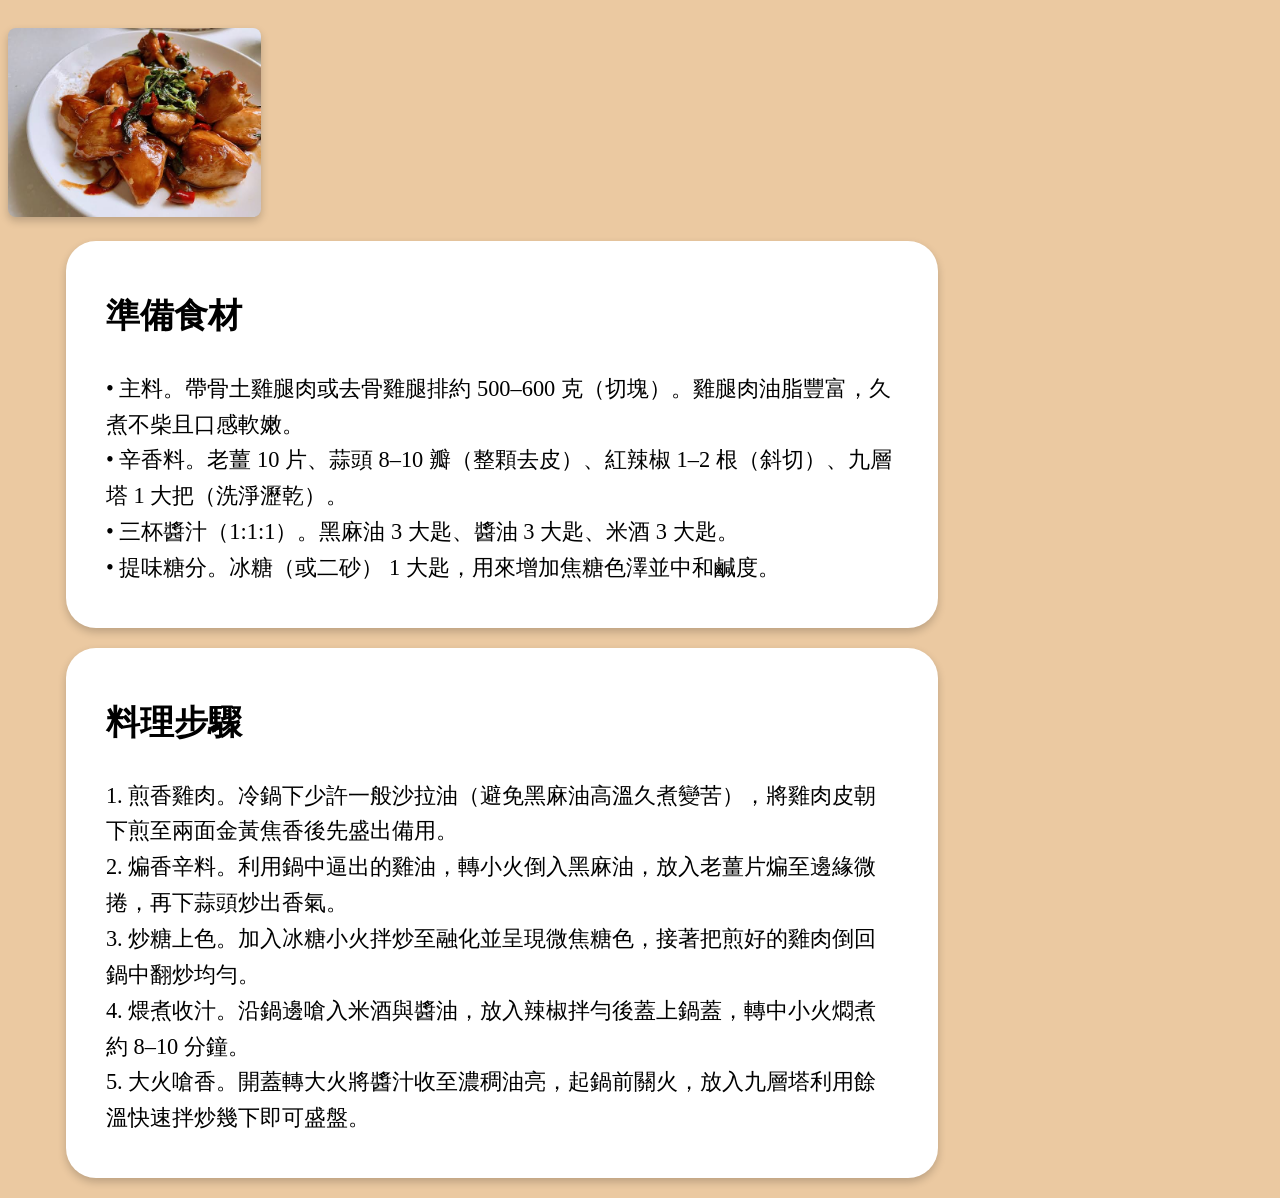
<file: 三杯雞.html>
<!DOCTYPE html>
<html lang="en">
<head>
    <meta charset="UTF-8">
    <meta name="viewport" content="width=device-width, initial-scale=1.0">
    <link rel="stylesheet" href="style.css">
    <title>Document</title>
</head>
<body>
    <div class="photo">
        <img class="rq abc" src="圖庫/三杯雞.jpg" alt="">
    </div>

    <div class="wd">
        <div class="mm">
            <h2>準備食材</h2>
            <p>• 主料。帶骨土雞腿肉或去骨雞腿排約 500–600 克（切塊）。雞腿肉油脂豐富，久煮不柴且口感軟嫩。<br>• 辛香料。老薑 10 片、蒜頭 8–10 瓣（整顆去皮）、紅辣椒 1–2 根（斜切）、九層塔 1 大把（洗淨瀝乾）。<br>• 三杯醬汁（1:1:1）。黑麻油 3 大匙、醬油 3 大匙、米酒 3 大匙。<br>• 提味糖分。冰糖（或二砂） 1 大匙，用來增加焦糖色澤並中和鹹度。</p>
       </div>
           <div class="mm">
               <h2>料理步驟</h2>
               <p>1. 煎香雞肉。冷鍋下少許一般沙拉油（避免黑麻油高溫久煮變苦），將雞肉皮朝下煎至兩面金黃焦香後先盛出備用。<br>2. 煸香辛料。利用鍋中逼出的雞油，轉小火倒入黑麻油，放入老薑片煸至邊緣微捲，再下蒜頭炒出香氣。<br>3. 炒糖上色。加入冰糖小火拌炒至融化並呈現微焦糖色，接著把煎好的雞肉倒回鍋中翻炒均勻。<br>4. 煨煮收汁。沿鍋邊嗆入米酒與醬油，放入辣椒拌勻後蓋上鍋蓋，轉中小火燜煮約 8–10 分鐘。<br>5. 大火嗆香。開蓋轉大火將醬汁收至濃稠油亮，起鍋前關火，放入九層塔利用餘溫快速拌炒幾下即可盛盤。</p>
        </div>
    </div>
</body>
</html>
</file>
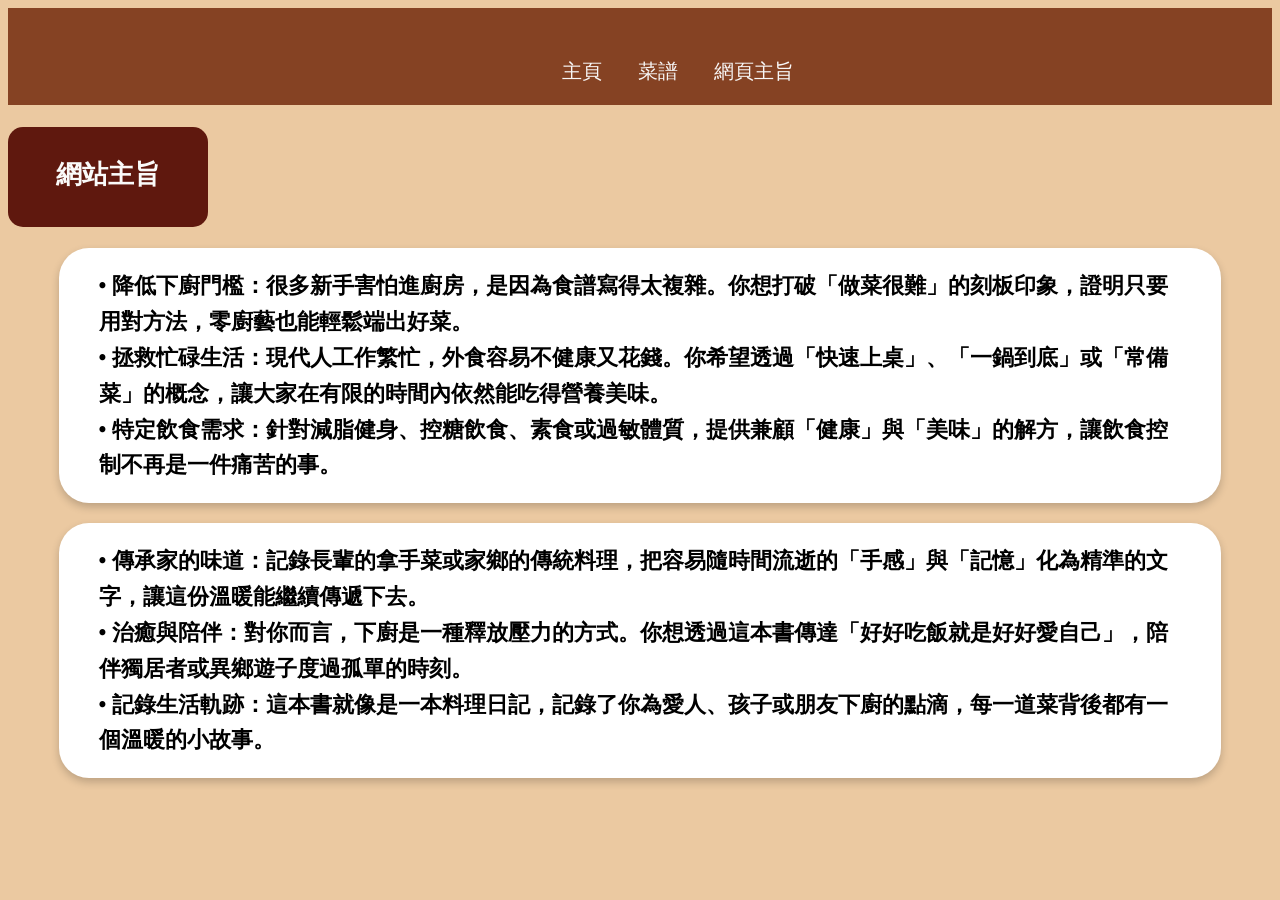
<file: 主旨.html>
<!DOCTYPE html>
<html lang="en">
<head>
    <meta charset="UTF-8">
    <meta name="viewport" content="width=device-width, initial-scale=1.0">
    <title>網站主旨</title>
    <link rel="stylesheet" href="style.css">
       <link rel="preconnect" href="https://fonts.googleapis.com">
    <link rel="preconnect" href="https://fonts.gstatic.com" crossorigin>
    <link href="https://fonts.googleapis.com/css2?family=Share+Tech&display=swap" rel="stylesheet">
</head>
<body>
    <header class="page">
        <nav>
            <ul class="main-nav">
                <li><a href="主頁.html">主頁</a></li>
                <li><a href="菜譜.html">菜譜</a></li>
                <li><a href="主旨.html">網頁主旨</a></li>
            </ul>
        </nav>
    </header>

    <div >
            <h2 class="post-date">網站主旨</h2>
            <h3 class="mm">• 降低下廚門檻：很多新手害怕進廚房，是因為食譜寫得太複雜。你想打破「做菜很難」的刻板印象，證明只要用對方法，零廚藝也能輕鬆端出好菜。<br>• 拯救忙碌生活：現代人工作繁忙，外食容易不健康又花錢。你希望透過「快速上桌」、「一鍋到底」或「常備菜」的概念，讓大家在有限的時間內依然能吃得營養美味。<br>• 特定飲食需求：針對減脂健身、控糖飲食、素食或過敏體質，提供兼顧「健康」與「美味」的解方，讓飲食控制不再是一件痛苦的事。</h3>
            <h3 class="mm">• 傳承家的味道：記錄長輩的拿手菜或家鄉的傳統料理，把容易隨時間流逝的「手感」與「記憶」化為精準的文字，讓這份溫暖能繼續傳遞下去。<br>• 治癒與陪伴：對你而言，下廚是一種釋放壓力的方式。你想透過這本書傳達「好好吃飯就是好好愛自己」，陪伴獨居者或異鄉遊子度過孤單的時刻。<br>• 記錄生活軌跡：這本書就像是一本料理日記，記錄了你為愛人、孩子或朋友下廚的點滴，每一道菜背後都有一個溫暖的小故事。</h3>
    </div>



</body>
</html>
</file>
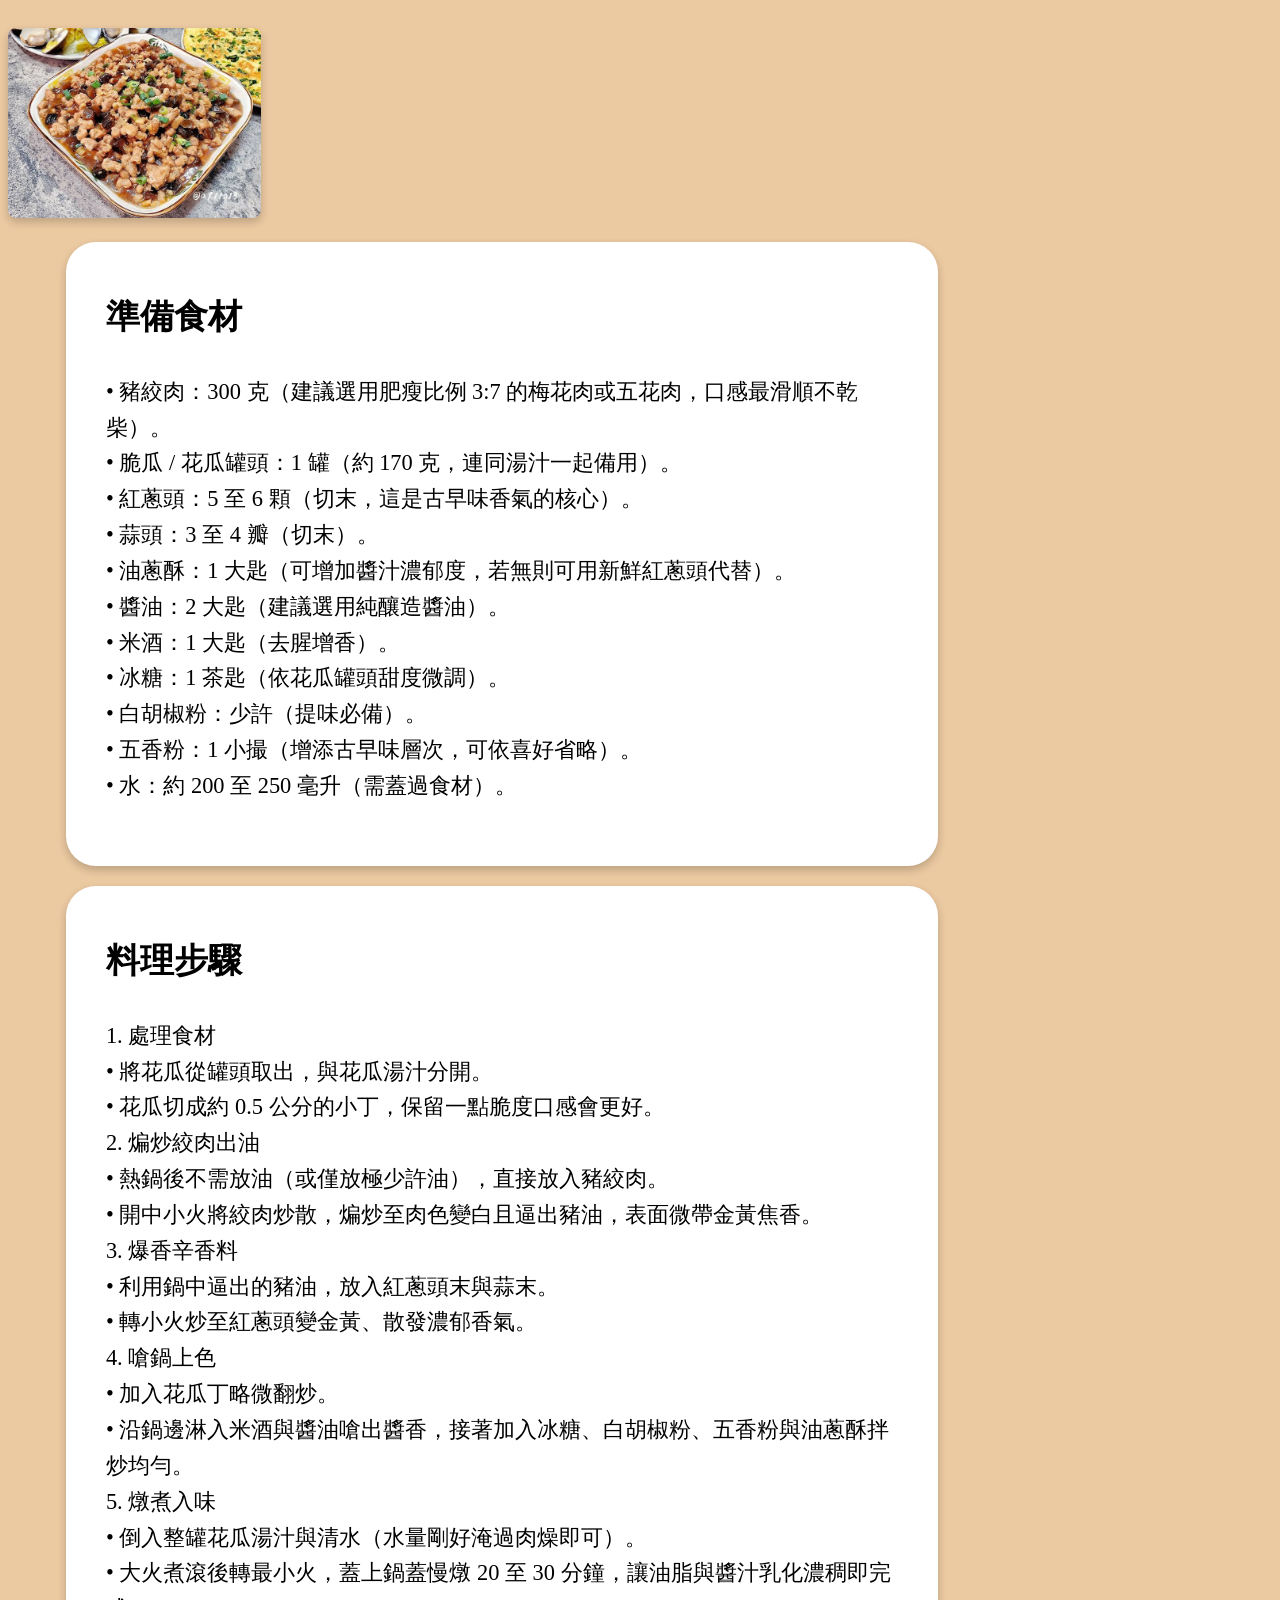
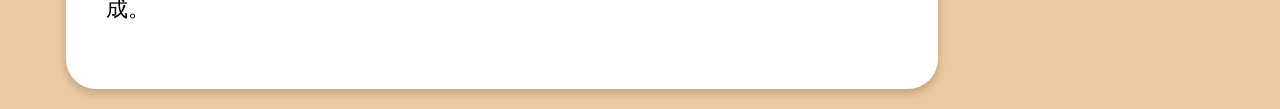
<file: 瓜仔肉燥.html>
<!DOCTYPE html>
<html lang="en">
<head>
    <meta charset="UTF-8">
    <meta name="viewport" content="width=device-width, initial-scale=1.0">
    <link rel="stylesheet" href="style.css">
    <title>瓜仔肉燥</title>
</head>
<body>
    <div class="photo">
        <img class="rq abc" src="圖庫/瓜仔肉燥.jpg" alt="">
    </div>

    <div class="wd">
        <div class="mm">
            <h2>準備食材</h2>
            <p class="CC">• 豬絞肉：300 克（建議選用肥瘦比例 3:7 的梅花肉或五花肉，口感最滑順不乾柴）。<br>• 脆瓜 / 花瓜罐頭：1 罐（約 170 克，連同湯汁一起備用）。<br>• 紅蔥頭：5 至 6 顆（切末，這是古早味香氣的核心）。<br>• 蒜頭：3 至 4 瓣（切末）。<br>• 油蔥酥：1 大匙（可增加醬汁濃郁度，若無則可用新鮮紅蔥頭代替）。<br>• 醬油：2 大匙（建議選用純釀造醬油）。<br>• 米酒：1 大匙（去腥增香）。<br>• 冰糖：1 茶匙（依花瓜罐頭甜度微調）。<br>• 白胡椒粉：少許（提味必備）。<br>• 五香粉：1 小撮（增添古早味層次，可依喜好省略）。<br>• 水：約 200 至 250 毫升（需蓋過食材）。</p>
       </div>
           <div class="mm">
               <h2>料理步驟</h2>
               <p class="CC">1. 處理食材<br>   • 將花瓜從罐頭取出，與花瓜湯汁分開。<br>   • 花瓜切成約 0.5 公分的小丁，保留一點脆度口感會更好。<br>2. 煸炒絞肉出油<br>	• 熱鍋後不需放油（或僅放極少許油），直接放入豬絞肉。<br>	• 開中小火將絞肉炒散，煸炒至肉色變白且逼出豬油，表面微帶金黃焦香。<br>3. 爆香辛香料<br>	• 利用鍋中逼出的豬油，放入紅蔥頭末與蒜末。<br>	• 轉小火炒至紅蔥頭變金黃、散發濃郁香氣。<br>4. 嗆鍋上色<br>	• 加入花瓜丁略微翻炒。<br>	• 沿鍋邊淋入米酒與醬油嗆出醬香，接著加入冰糖、白胡椒粉、五香粉與油蔥酥拌炒均勻。<br>5. 燉煮入味<br>	• 倒入整罐花瓜湯汁與清水（水量剛好淹過肉燥即可）。<br>	• 大火煮滾後轉最小火，蓋上鍋蓋慢燉 20 至 30 分鐘，讓油脂與醬汁乳化濃稠即完成。</p>
        </div>
    </div>
</body>
</html>
</file>
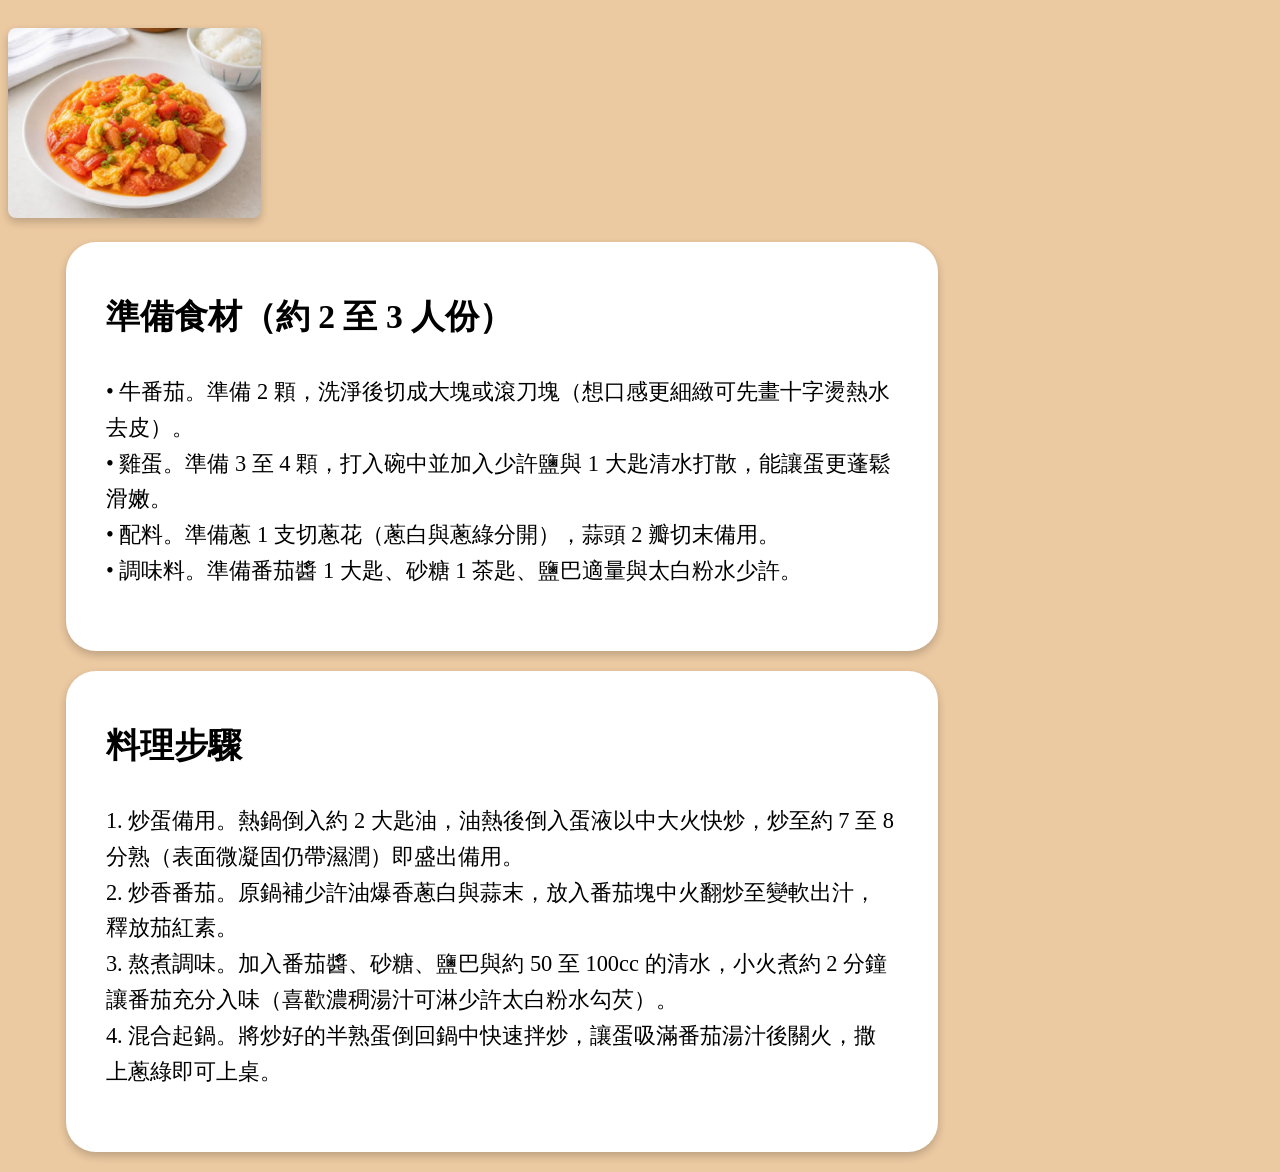
<file: 番茄炒蛋.html>
<!DOCTYPE html>
<html lang="en">
<head>
    <meta charset="UTF-8">
    <meta name="viewport" content="width=device-width, initial-scale=1.0">
    <link rel="stylesheet" href="style.css">
    <title>番茄炒蛋</title>
</head>
<body>
    <div class="photo ">
        <img class="rq abc " src="圖庫/番茄炒蛋.jpg" alt="">
    </div>

    <div class="wd">
        <div class="mm">
            <h2>準備食材（約 2 至 3 人份）</h2>
            <p class="CC">• 牛番茄。準備 2 顆，洗淨後切成大塊或滾刀塊（想口感更細緻可先畫十字燙熱水去皮）。<br>• 雞蛋。準備 3 至 4 顆，打入碗中並加入少許鹽與 1 大匙清水打散，能讓蛋更蓬鬆滑嫩。<br>• 配料。準備蔥 1 支切蔥花（蔥白與蔥綠分開），蒜頭 2 瓣切末備用。<br>• 調味料。準備番茄醬 1 大匙、砂糖 1 茶匙、鹽巴適量與太白粉水少許。</p>
       </div>
           <div class="mm">
               <h2>料理步驟</h2>
               <p class="CC">1. 炒蛋備用。熱鍋倒入約 2 大匙油，油熱後倒入蛋液以中大火快炒，炒至約 7 至 8 分熟（表面微凝固仍帶濕潤）即盛出備用。<br>2. 炒香番茄。原鍋補少許油爆香蔥白與蒜末，放入番茄塊中火翻炒至變軟出汁，釋放茄紅素。<br>3. 熬煮調味。加入番茄醬、砂糖、鹽巴與約 50 至 100cc 的清水，小火煮約 2 分鐘讓番茄充分入味（喜歡濃稠湯汁可淋少許太白粉水勾芡）。<br>4. 混合起鍋。將炒好的半熟蛋倒回鍋中快速拌炒，讓蛋吸滿番茄湯汁後關火，撒上蔥綠即可上桌。</p>
        </div>
    </div>
</body>
</html>
</file>
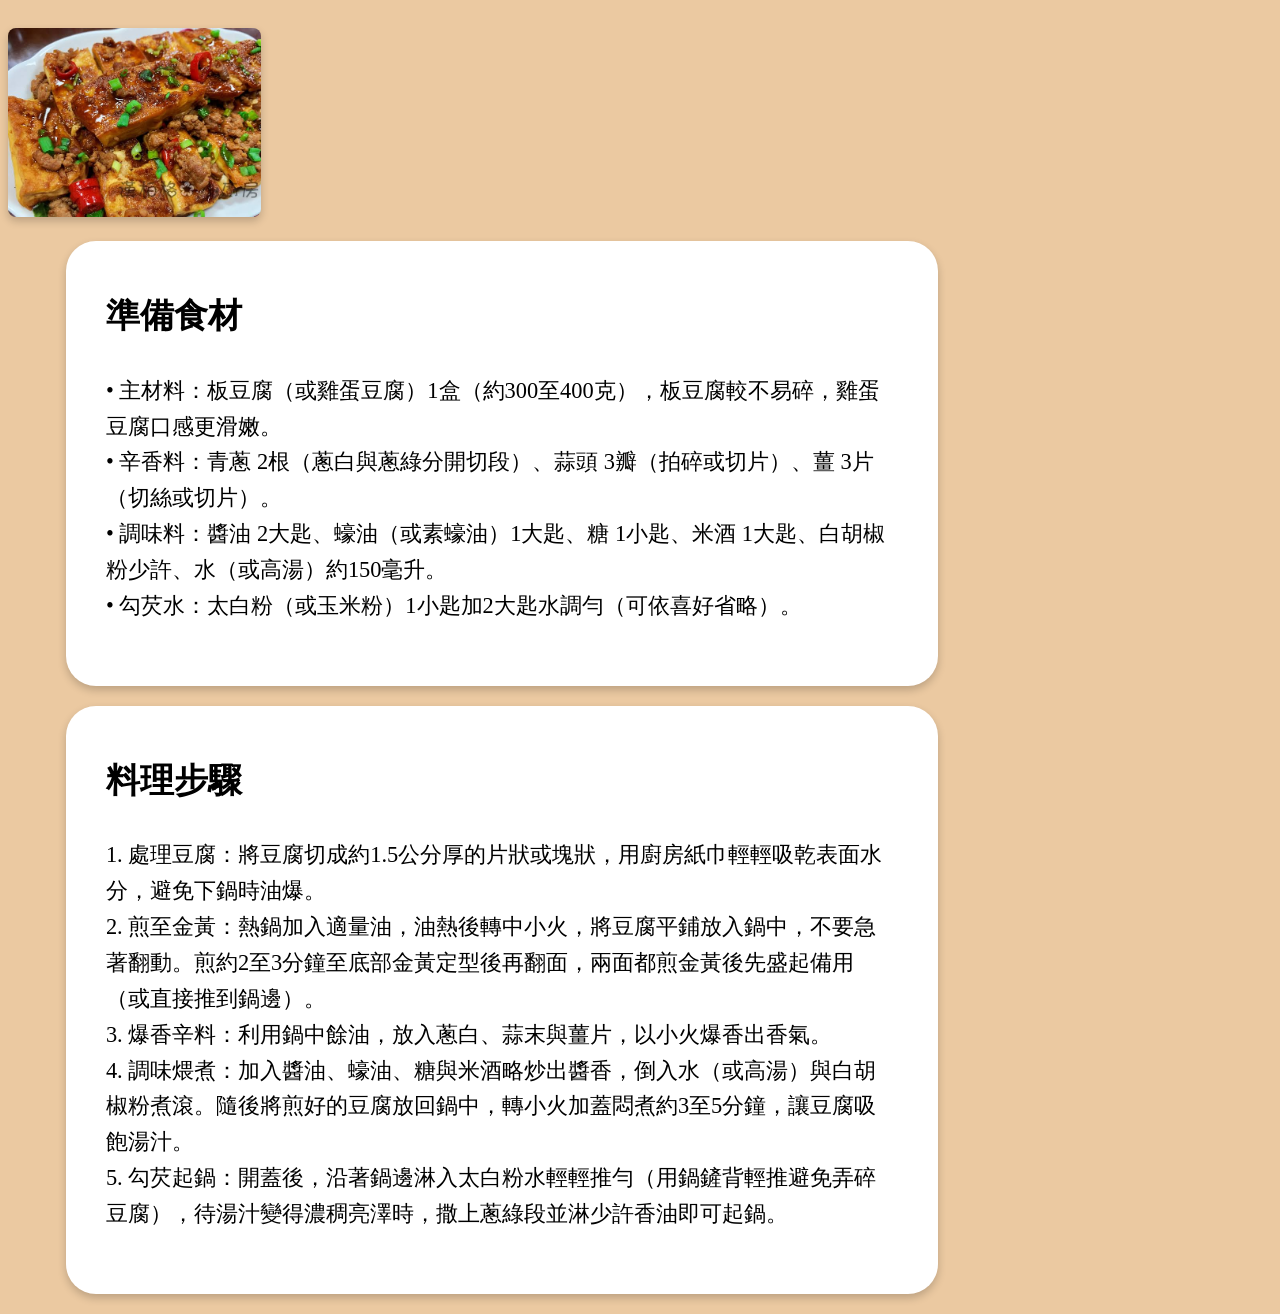
<file: 紅燒豆腐.html>
<!DOCTYPE html>
<html lang="en">
<head>
    <meta charset="UTF-8">
    <meta name="viewport" content="width=device-width, initial-scale=1.0">
    <link rel="stylesheet" href="style.css">
    <title>紅燒豆腐</title>
</head>
<body>
    <div class="photo">
        <img class="rq abc" src="圖庫/紅燒豆腐.jpg" alt="">
    </div>

    <div class="wd">
        <div class="mm">
            <h2>準備食材</h2>
            <p class="CC">• 主材料：板豆腐（或雞蛋豆腐）1盒（約300至400克），板豆腐較不易碎，雞蛋豆腐口感更滑嫩。<br>• 辛香料：青蔥 2根（蔥白與蔥綠分開切段）、蒜頭 3瓣（拍碎或切片）、薑 3片（切絲或切片）。<br>• 調味料：醬油 2大匙、蠔油（或素蠔油）1大匙、糖 1小匙、米酒 1大匙、白胡椒粉少許、水（或高湯）約150毫升。<br>• 勾芡水：太白粉（或玉米粉）1小匙加2大匙水調勻（可依喜好省略）。</p>
       </div>
           <div class="mm">
               <h2>料理步驟</h2>
               <p class="CC">1. 處理豆腐：將豆腐切成約1.5公分厚的片狀或塊狀，用廚房紙巾輕輕吸乾表面水分，避免下鍋時油爆。<br>2. 煎至金黃：熱鍋加入適量油，油熱後轉中小火，將豆腐平鋪放入鍋中，不要急著翻動。煎約2至3分鐘至底部金黃定型後再翻面，兩面都煎金黃後先盛起備用（或直接推到鍋邊）。<br>3. 爆香辛料：利用鍋中餘油，放入蔥白、蒜末與薑片，以小火爆香出香氣。<br>4. 調味煨煮：加入醬油、蠔油、糖與米酒略炒出醬香，倒入水（或高湯）與白胡椒粉煮滾。隨後將煎好的豆腐放回鍋中，轉小火加蓋悶煮約3至5分鐘，讓豆腐吸飽湯汁。<br>5. 勾芡起鍋：開蓋後，沿著鍋邊淋入太白粉水輕輕推勻（用鍋鏟背輕推避免弄碎豆腐），待湯汁變得濃稠亮澤時，撒上蔥綠段並淋少許香油即可起鍋。</p>
        </div>
    </div>
</body>
</html>
</file>
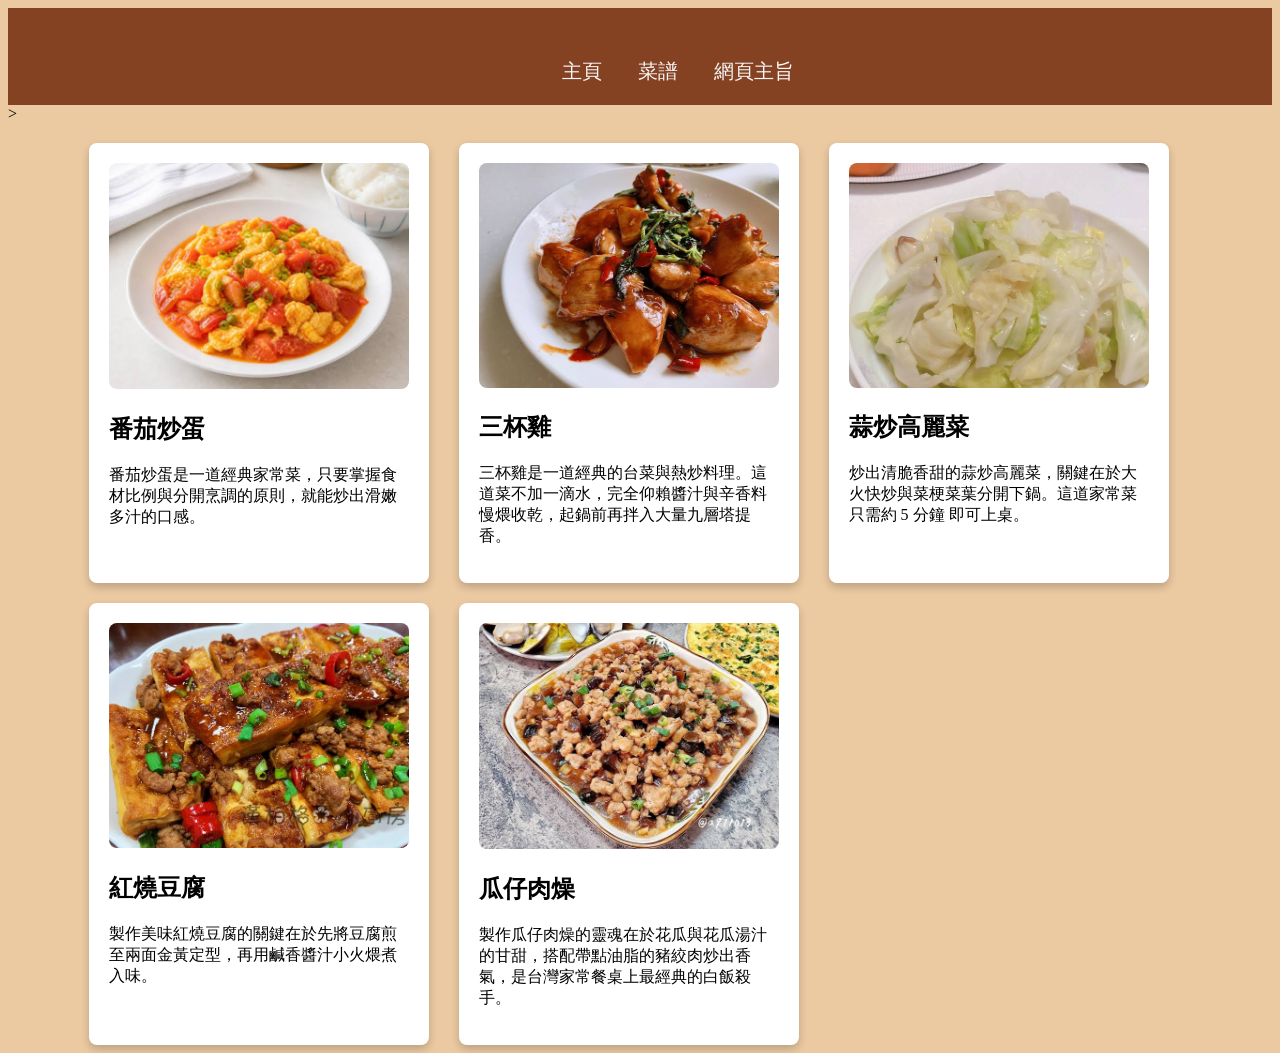
<file: 菜譜.html>
<!DOCTYPE html>
<html lang="en">
<head>
    <meta charset="UTF-8">
    <meta name="viewport" content="width=device-width, initial-scale=1.0">
    <title>各式菜譜</title>
    <link rel="stylesheet" href="style.css">
       <link rel="preconnect" href="https://fonts.googleapis.com">
    <link rel="preconnect" href="https://fonts.gstatic.com" crossorigin>
    <link href="https://fonts.googleapis.com/css2?family=Share+Tech&display=swap" rel="stylesheet">
</head>
<body>
    <header class="page">
        <nav>
            <ul class="main-nav">
                <li><a href="主頁.html">主頁</a></li>
                <li><a href="菜譜.html">菜譜</a></li>
                <li><a href="主旨.html">網頁主旨</a></li>
            </ul>
        </nav>
    </header>>
    <div class="sp wp">
        <div class="cad">
            <a href="番茄炒蛋.html"><img class="ph" src="圖庫/番茄炒蛋.jpg" alt=""></a>
            <h2>番茄炒蛋</h2>
            <p>番茄炒蛋是一道經典家常菜，只要掌握食材比例與分開烹調的原則，就能炒出滑嫩多汁的口感。</p>
        </div>

        <div class="cad">
            <a href="三杯雞.html"><img class="ph" src="圖庫/三杯雞.jpg" alt=""></a>
            <h2>三杯雞</h2>
            <p>三杯雞是一道經典的台菜與熱炒料理。這道菜不加一滴水，完全仰賴醬汁與辛香料慢煨收乾，起鍋前再拌入大量九層塔提香。</p>
        </div>

        <div class="cad">
            <a href="蒜炒高麗菜.html"><img class="ph" src="圖庫/蒜炒高麗菜.jpg" alt=""></a>
            <h2>蒜炒高麗菜</h2>
            <p>炒出清脆香甜的蒜炒高麗菜，關鍵在於大火快炒與菜梗菜葉分開下鍋。這道家常菜只需約 5 分鐘 即可上桌。</p>
        </div>

        <div class="cad">
            <a href="紅燒豆腐.html"><img class="ph" src="圖庫/紅燒豆腐.jpg" alt=""></a>
            <h2>紅燒豆腐</h2>
            <p>製作美味紅燒豆腐的關鍵在於先將豆腐煎至兩面金黃定型，再用鹹香醬汁小火煨煮入味。</p>
        </div>

        <div class="cad">
            <a href="瓜仔肉燥.html"><img class="ph" src="圖庫/瓜仔肉燥.jpg" alt=""></a>
            <h2>瓜仔肉燥</h2>
            <p>製作瓜仔肉燥的靈魂在於花瓜與花瓜湯汁的甘甜，搭配帶點油脂的豬絞肉炒出香氣，是台灣家常餐桌上最經典的白飯殺手。</p>
        </div>


    <div>
</body>
</html>
</file>
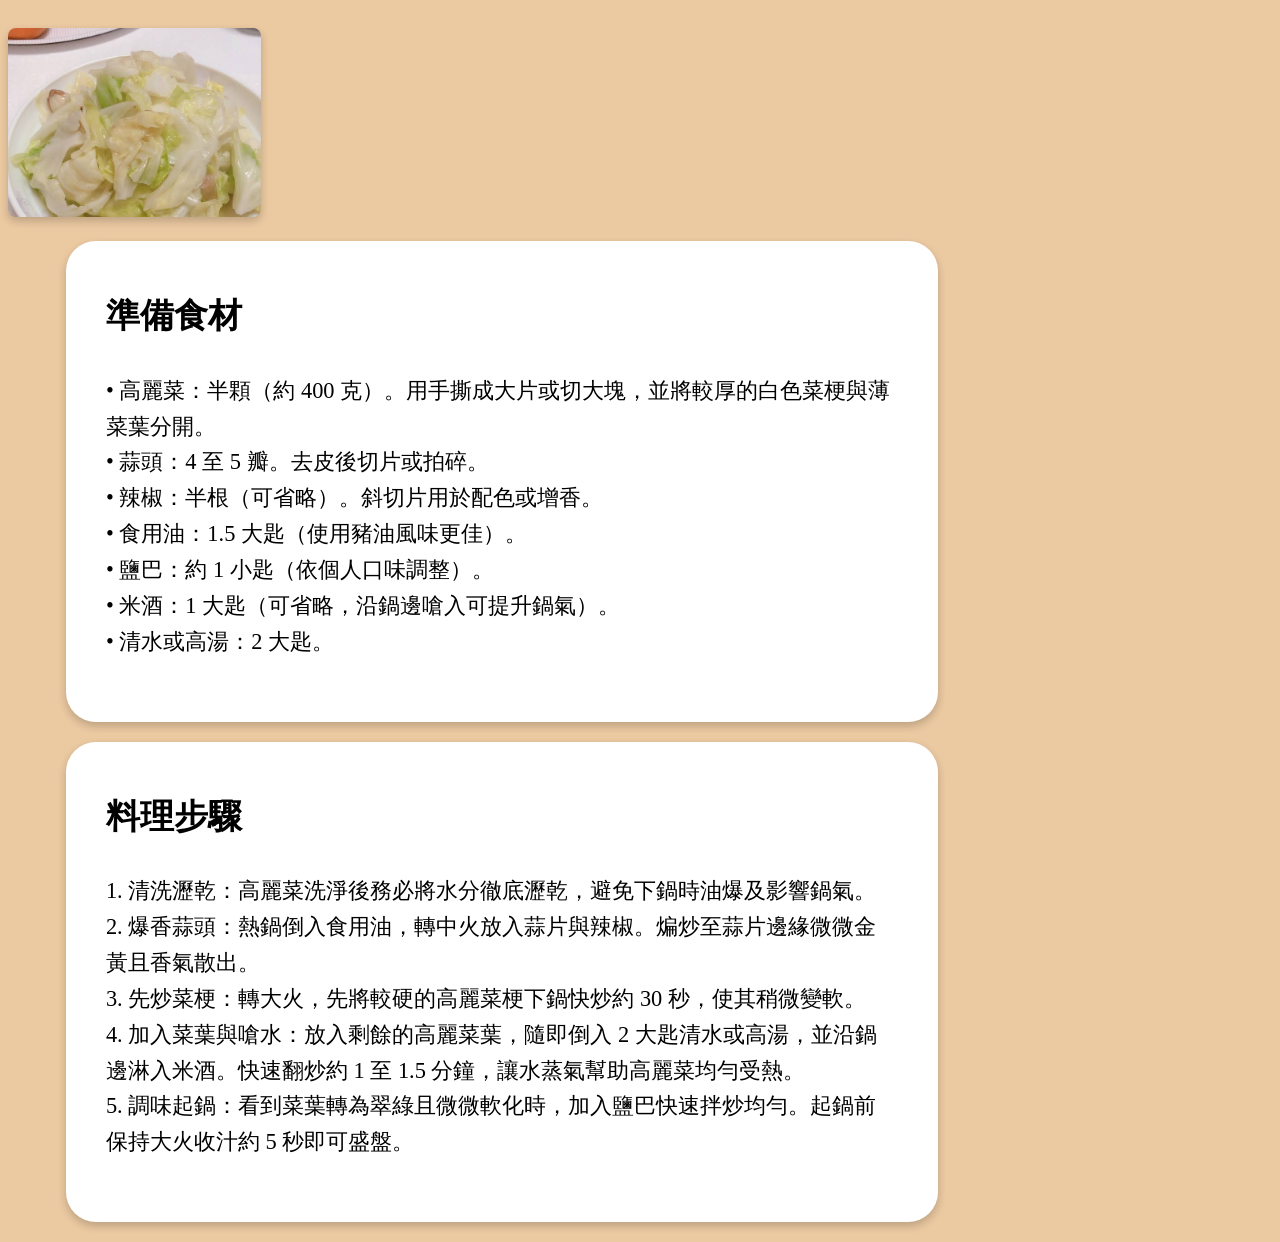
<file: 蒜炒高麗菜.html>
<!DOCTYPE html>
<html lang="en">
<head>
    <meta charset="UTF-8">
    <meta name="viewport" content="width=device-width, initial-scale=1.0">
    <link rel="stylesheet" href="style.css">
    <title>蒜炒高麗菜</title>
</head>
<body>
    <div class="photo">
        <img class="rq abc" src="圖庫/蒜炒高麗菜.jpg" alt="">
    </div>

    <div class="wd">
        <div class="mm">
            <h2>準備食材</h2>
            <p class="CC">• 高麗菜：半顆（約 400 克）。用手撕成大片或切大塊，並將較厚的白色菜梗與薄菜葉分開。<br>• 蒜頭：4 至 5 瓣。去皮後切片或拍碎。<br>• 辣椒：半根（可省略）。斜切片用於配色或增香。<br>• 食用油：1.5 大匙（使用豬油風味更佳）。<br>• 鹽巴：約 1 小匙（依個人口味調整）。<br>• 米酒：1 大匙（可省略，沿鍋邊嗆入可提升鍋氣）。<br>• 清水或高湯：2 大匙。</p>
       </div>
           <div class="mm">
               <h2>料理步驟</h2>
               <p class="CC">1. 清洗瀝乾：高麗菜洗淨後務必將水分徹底瀝乾，避免下鍋時油爆及影響鍋氣。<br>2. 爆香蒜頭：熱鍋倒入食用油，轉中火放入蒜片與辣椒。煸炒至蒜片邊緣微微金黃且香氣散出。<br>3. 先炒菜梗：轉大火，先將較硬的高麗菜梗下鍋快炒約 30 秒，使其稍微變軟。<br>4. 加入菜葉與嗆水：放入剩餘的高麗菜葉，隨即倒入 2 大匙清水或高湯，並沿鍋邊淋入米酒。快速翻炒約 1 至 1.5 分鐘，讓水蒸氣幫助高麗菜均勻受熱。<br>5. 調味起鍋：看到菜葉轉為翠綠且微微軟化時，加入鹽巴快速拌炒均勻。起鍋前保持大火收汁約 5 秒即可盛盤。</p>
        </div>
    </div>
</body>
</html>
</file>
<file: style.css>
@charset "UTF-8";
.logo{
    width: 210px;
    margin-top: 14px;
}
.page{
    display: flex;
    justify-content: space-around;
    background-color: #854223;
}
.main-nav{
    display: flex;
    font-size: 1.25REM;
    text-transform: uppercase;
    margin-top: 50PX;
    list-style: none;

    font-family: "Share Tech", sans-serif;
    font-weight: 400;
    font-style: normal;
}
.main-nav li{
    margin-left: 36px;
}
.main-nav a{
    text-decoration: none;
    color: rgb(248, 247, 247);
}
.main-nav a:hover{
    color: rgb(243, 227, 9);
}
.f{
   max-width: 100%;
}
.wp{
   width: 1200px;
   margin: 0 auto;
   padding: 0 4%;
}
article{
    width: 70%;
}
aside{
    width: 22%;
}
.news-content{
    display: flex;
    justify-content: space-between;
    margin-bottom:  40px;
    margin-top: 40px;
}
.post-info{
    position: relative;
    padding-top:  4px;
    margin-bottom: 40px;
}
.post-date{
    background: rgb(95, 24, 14);
    border-radius: 15px ;
    color: rgb(250, 250, 249);
    width: 200px;
    height: 70px;
    font-size: 1.625rem;
    text-align: center;
    padding-top: 30px;
}
.post-title, .post-cat{
    margin-left: 120px;
}
.post-date span{
    font-size: large;
    border-top: 2px rgb(255, 255, 255) solid;
    padding-top: 6px;
    display: block;
    width: 60%;
    margin: 0 auto;
}
.DDD{
    text-align: center;
    background-color: rgb(51, 85, 29);
    color: aliceblue;
    padding: 40px;
}
.ta{
    font-size: 1.5rem;
    color: rgb(102, 95, 82);
    background-color: #f8ef9f;
}
.tp{
    text-align: center;
    background-color: rgb(99, 88, 78);
    color: #dfc9ae;
}
.cake{
    font-size: 1.5rem;
    color: rgb(238, 219, 183);
    background-color: #922d29;
}
.W{
text-align: center;
}


.cad{
    box-shadow: 0 4px 8px 0 rgba(0,0,0,0.2);
    transition: 0.3s;
    width: 300px;
    background-color: rgb(255, 255, 255);
    margin-left: 30px;
    margin-top: 20px;
    padding: 20px;
    border-radius: 8px;
}
.ph{
    width: 100%;
    border-radius: 8px;
}
.sp{
    display: flex;
}
.wp{
    max-width: 1200px;
    margin: 0 auto;
    padding: 0 4%;
    flex-wrap: wrap;
}
body{
    background-color: rgb(235, 201, 161);
}
.photo{

    width: 20%;
}
.qp{
    display: flex;
}
.wd{
    width: 75%;
    margin-left: 20px;
}
.rq{
    width: 100%;
    margin-top: 20px;
}
.k{
    font-size: 1.2rem;
}
.abc{
    box-shadow: 0 4px 8px 0 rgba(0,0,0,0.2);
    transition: 0.3s;
    background-color: rgb(255, 255, 255);
    border-radius: 8px;
}
.mm{
    background: rgb(255, 255, 255);
    border-radius: 30px; /* 50px 在換行多時圓角會過大，30px 較自然 */
    color: rgb(0, 0, 0);
    max-width: 2000px; /* 限制最大寬度，大螢幕時不會拉太長 */
    width: auto; /* 改為自動寬度，避免超出螢幕 */
    margin: 20px 4%; /* 上下留白，左右各留 4% 邊距（也可改用 margin: 20px auto; 置中） */
    padding: 20px 40px; /* 內距改成上下 20px、左右 40px，文字才不會貼邊 */
    font-size: 1.4rem; /* 稍微縮小字體讓閱讀更舒適，可依需求改回 1.625rem */
    line-height: 1.6; /* 增加行高，文字換行時才不會擠在一起 */
    box-shadow: 0 4px 8px 0 rgba(0,0,0,0.2);
    box-sizing: border-box; /* 確保 padding 不會把盒子撐破 */
}
.CC{
    padding-top: 2px;
    padding-bottom: 20px;
}
</file>
